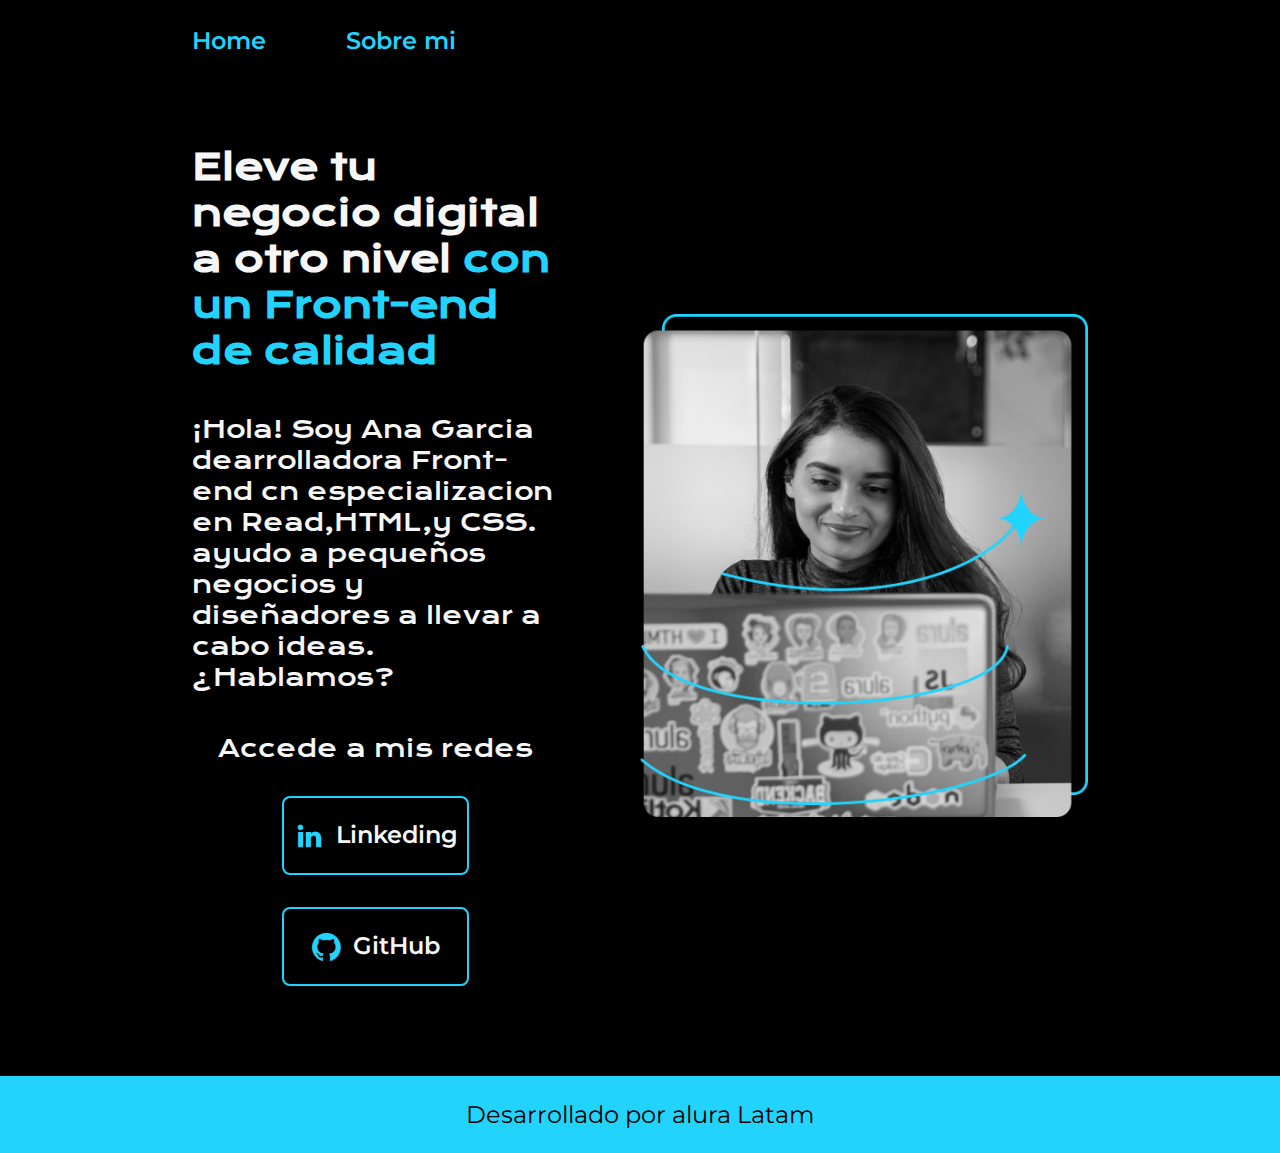
<file: index.html>
<!DOCTYPE html>
<html lang="en">
<head>
    <meta charset="UTF-8">
    <meta name="viewport" content="width=device-width, initial-scale=1.0">
    <link rel="stylesheet" href="style.css/stile.css">
    <title>Portafolio</title>
</head>
<body>

    <header class="header">
        <nav class="header__menu">
            <a class="header__menu__link" href="index.html">Home </a>
            <a class="header__menu__link" href="about.html">Sobre mi </a>
        </nav>
    </header>

    <main class="presentacion">
        <section class="presentacion_contenido">
            <h1 class="presentacion__contenido__titulo">
                Eleve tu negocio digital a otro nivel <strong class="titulo-destaque"> con un Front-end de calidad </strong>
            </h1>
            <p class="presentacion__contenido_texto">
                ¡Hola! Soy Ana Garcia dearrolladora Front-end cn especializacion en Read,HTML,y CSS. ayudo a pequeños negocios y diseñadores a llevar a cabo ideas. ¿Hablamos?
            </p>
            <div class="presentacion__enlaces">
                <h2 class="presentacion__enlaces__subtitulos">Accede a mis redes</h2>
                <a class="presentacion__enlaces__link" href="www.instagram.com">
                    <img src="assets/linkedin.png" alt=""> Linkeding</a>
                <a class="presentacion__enlaces__link" href="www.github.com">
                    <img src="assets/github.png" alt=""> GitHub</a>
            </div>
           

        </section>
       
        <img class="presentacion__imagen" src="assets/Imagem.png" alt="Imagen de ana Garcia trabajando">


    </main>

    <footer class="footer">
        <p>Desarrollado por alura Latam</p>
    </footer>
    
</body>
</html>
</file>
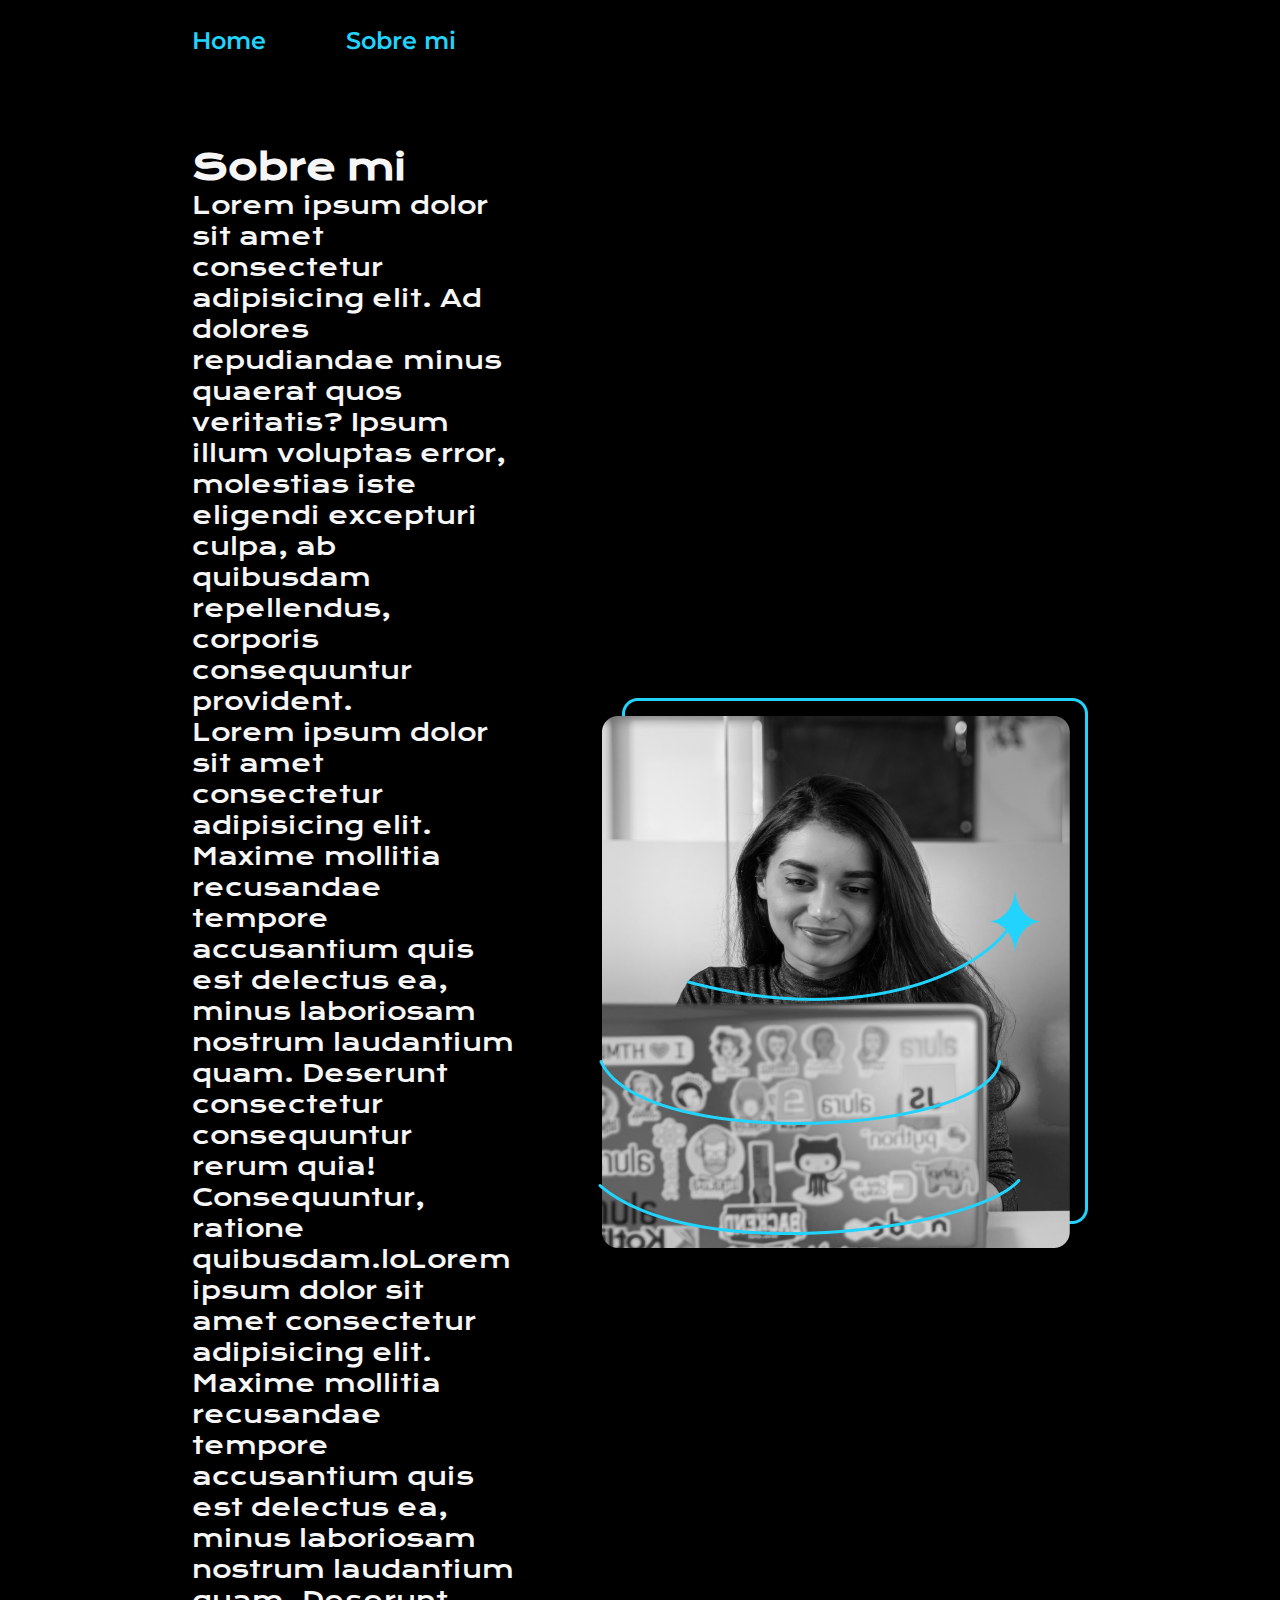
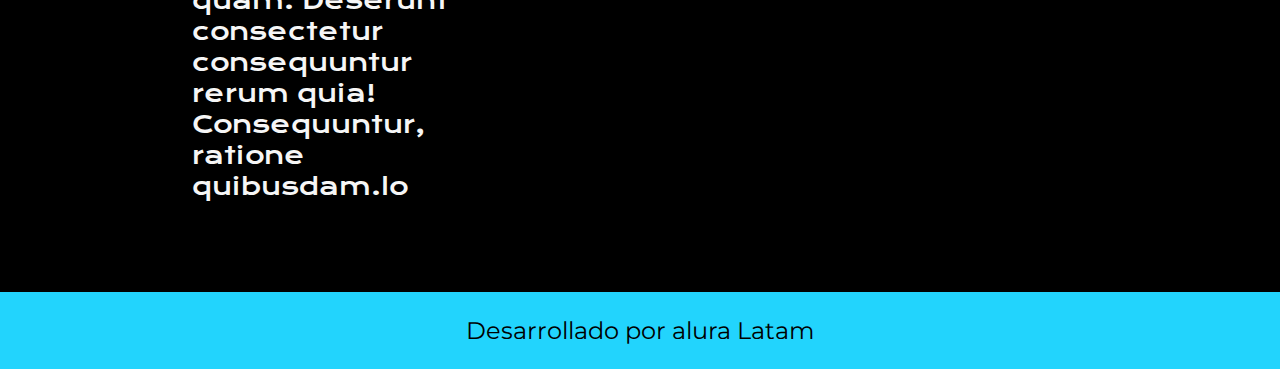
<file: about.html>
<!DOCTYPE html>
<html lang="es">
<head>
    <meta charset="UTF-8">
    <meta name="viewport" content="width=device-width, initial-scale=1.0">
    <title>Sobre mi</title>
    <link rel="stylesheet" href="style.css/stile.css">
</head>
<body>
    <header class="header">
        <nav class="header__menu">
            <a class="header__menu__link" href="index.html">Home </a>
            <a class="header__menu__link" href="about.html">Sobre mi </a>
        </nav>
    </header>

    <main class="presentacion">
        <section class="presentacion__contenido">

            <h1 class="presentacion__contenido__titulo">Sobre mi</h1>
            <p class="presentacion__contenido_texto">Lorem ipsum dolor sit amet consectetur adipisicing elit. Ad dolores repudiandae minus quaerat quos veritatis? Ipsum illum voluptas error, molestias iste eligendi excepturi culpa, ab quibusdam repellendus, corporis consequuntur provident.</p>

            <p class="presentacion__contenido_texto">Lorem ipsum dolor sit amet consectetur adipisicing elit. Maxime mollitia recusandae tempore accusantium quis est delectus ea, minus laboriosam nostrum laudantium quam. Deserunt consectetur consequuntur rerum quia! Consequuntur, ratione quibusdam.loLorem ipsum dolor sit amet consectetur adipisicing elit. Maxime mollitia recusandae tempore accusantium quis est delectus ea, minus laboriosam nostrum laudantium quam. Deserunt consectetur consequuntur rerum quia! Consequuntur, ratione quibusdam.lo</p>

        </section>

        <img src="assets/Imagem.png" alt="Imagen de ana Garcia trabajando">
    </main>




    <footer class="footer">
        <p>Desarrollado por alura Latam</p>
    </footer>

</body>
</html>
</file>
<file: style.css/stile.css>
@import url('https://fonts.googleapis.com/css2?family=Krona+One&family=Montserrat:ital,wght@0,100..900;1,100..900&display=swap');


:root{
    --color-primario:#000000;
    --color-secundario:#f6f6f6;
    --color-terciario: #22D4FD;

    --fuente-montserrat: 'Montserrat', sans serif;
    --fuente-krona: 'Krona One', sans serif;
}



/* elimina todos los estilos por defecto de los navegadores */
*{  
    padding: 0;
    margin: 0;
}



body{
    background-color: var(--color-primario);
    color: var(--color-secundario);
    box-sizing: border-box;
}


.header{
    padding: 2% 0% 0% 15%;
}

.header__menu{
    display: flex;
    gap: 80px;
}


.header__menu__link{
    font-family: var(--fuente-montserrat);
    font-size: 1.5rem;
    font-weight: 600;
    color: var(--color-terciario);
    text-decoration: none;
}


.presentacion{
    display:flex;
    align-items: center;
    padding: 7% 15%; 
    justify-content: space-between;
    gap: 82px;
}

.presentacion_contenido{
    width: 50%;
    display: flex;
    flex-direction: column;
    gap: 40px;
}

.presentacion__contenido__titulo{
    font-size: 2.25rem;
    font-family: "Krona One", sans-serif;
}

.titulo-destaque{
    color: #22d4fd;
}

.presentacion__contenido_texto{
    font-size: 1.5rem;
    font-family: "Krona One", sans-serif;
}

.presentacion__enlaces{
    display: flex;
    justify-content: space-between;
    flex-direction: column;
    align-items: center;
    gap: 32px;
}

.presentacion__enlaces__subtitulos{
    font-family: 'krona One',sans serif;
    font-size: 1.5rem;
    font-weight: 400;
}

.presentacion__enlaces__link{
    width: 50%;
    text-align: center;
    padding: 21.5px 0px;
    border-radius: 8px;
    font-family: "Montserrat", sans-serif;
    font-size: 1.5rem;
    font-weight: 600;
    text-decoration: none;
    color: #f6f6f6;
    border: 2px solid #22d4fd;
    display: flex;
    justify-content: center;
    gap: 10px;
}


.presentacion__enlaces__link:hover{
    background-color: #272727;
}

.presentacion__imagen{
    width: 50%;
}


.footer{
    background-color: #22d4fd;
    padding: 24px;
    color:#000000;
    text-align: center;
    font-family: "Montserrat", sans-serif;
    font-size: 1.5rem;
    font-weight: 400;

}


/*  media */

@media (max-width:1200px) {

    .header{
        padding: 10%;
    }

    .header__menu{
        justify-content: center;
    }

    .presentacion{
        flex-direction: column-reverse;
        padding: 5%;
    }
    
    .presentacion_contenido{
        width: auto;
    }
}
</file>
